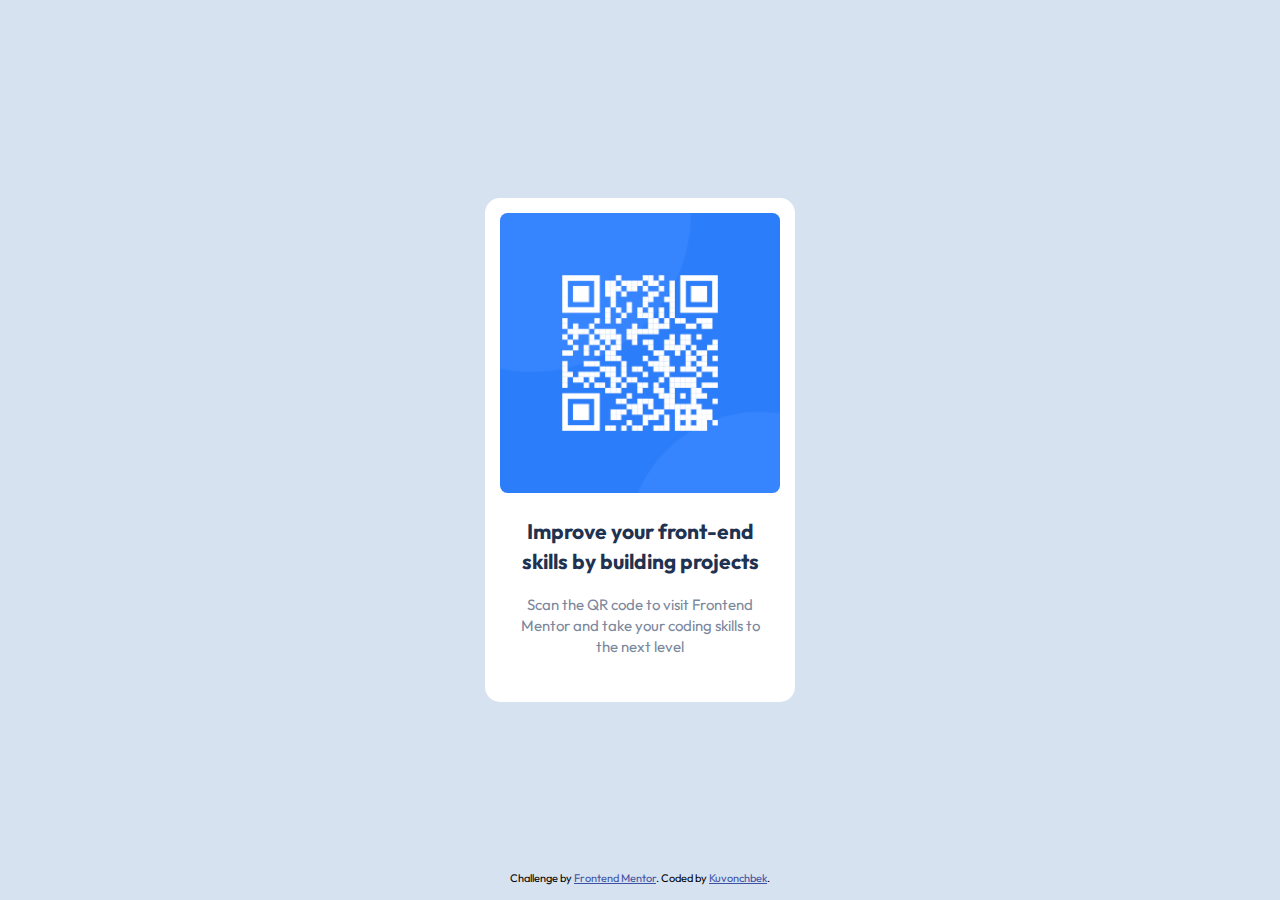
<file: qr-code-component-main/index.html>
<!DOCTYPE html>
<html lang="en">
<head>
  <meta charset="UTF-8">
  <meta name="viewport" content="width=device-width, initial-scale=1">
  <link rel="preconnect" href="https://fonts.googleapis.com">
  <link rel="preconnect" href="https://fonts.gstatic.com" crossorigin>
  <link href="https://fonts.googleapis.com/css2?family=Outfit:wght@400;700&display=swap" rel="stylesheet">
  <link rel="stylesheet" href="styles/style.css">
  <link rel="icon" type="image/png" sizes="32x32" href="./images/favicon-32x32.png">
  
  <title>Frontend Mentor | QR code component</title>
</head>
<body>
  <main>
    <div class="card">
      <img src="images/image-qr-code.png" alt="image-qr-code">
      
      <header>
        <h1>Improve your front-end skills by building projects</h1>
      </header>

      <p>
        Scan the QR code to visit Frontend Mentor and take your coding skills to the next level
      </p>
    </div>

    <div class="attribution">
      Challenge by <a href="https://www.frontendmentor.io?ref=challenge" target="_blank">Frontend Mentor</a>. 
      Coded by <a href="https://github.com/kukhalilov" target="_blank">Kuvonchbek</a>.
    </div>
    
  </main>
</body>
</html>
</file>
<file: qr-code-component-main/styles/style.css>
* {
    margin: 0;
    padding: 0;
    box-sizing: border-box;
}
html, body {
    height: 100%;
    font-family: 'Outfit', sans-serif;
    font-size: 15px;
    background-color: hsl(212, 45%, 89%);
    display: flex;
    flex-direction: column;
    align-items: center;
    justify-content: center;
}

.card {
    background-color: hsl(0, 0%, 100%);
    width: 310px;
    padding: 1rem;
    text-align: center;
    border-radius: 1rem;
    line-height: 1.4;
}

.card img {
    width: 100%;
    border-radius: 0.5rem;
    margin-bottom: 1.3rem;
}

.card h1 {
    font-size: 1.4rem;
    color: hsl(218, 44%, 22%);
    padding: 0 1rem;
}

.card p {
    color: hsl(220, 15%, 55%);
    padding: 1.2rem 1.2rem 2rem;  
}

.attribution { 
    font-size: 11px;
    text-align: center;
    position: absolute;
    left: 0;
    right: 0;
    bottom: 1rem;
}
.attribution a { color: hsl(228, 45%, 44%); }
</file>
